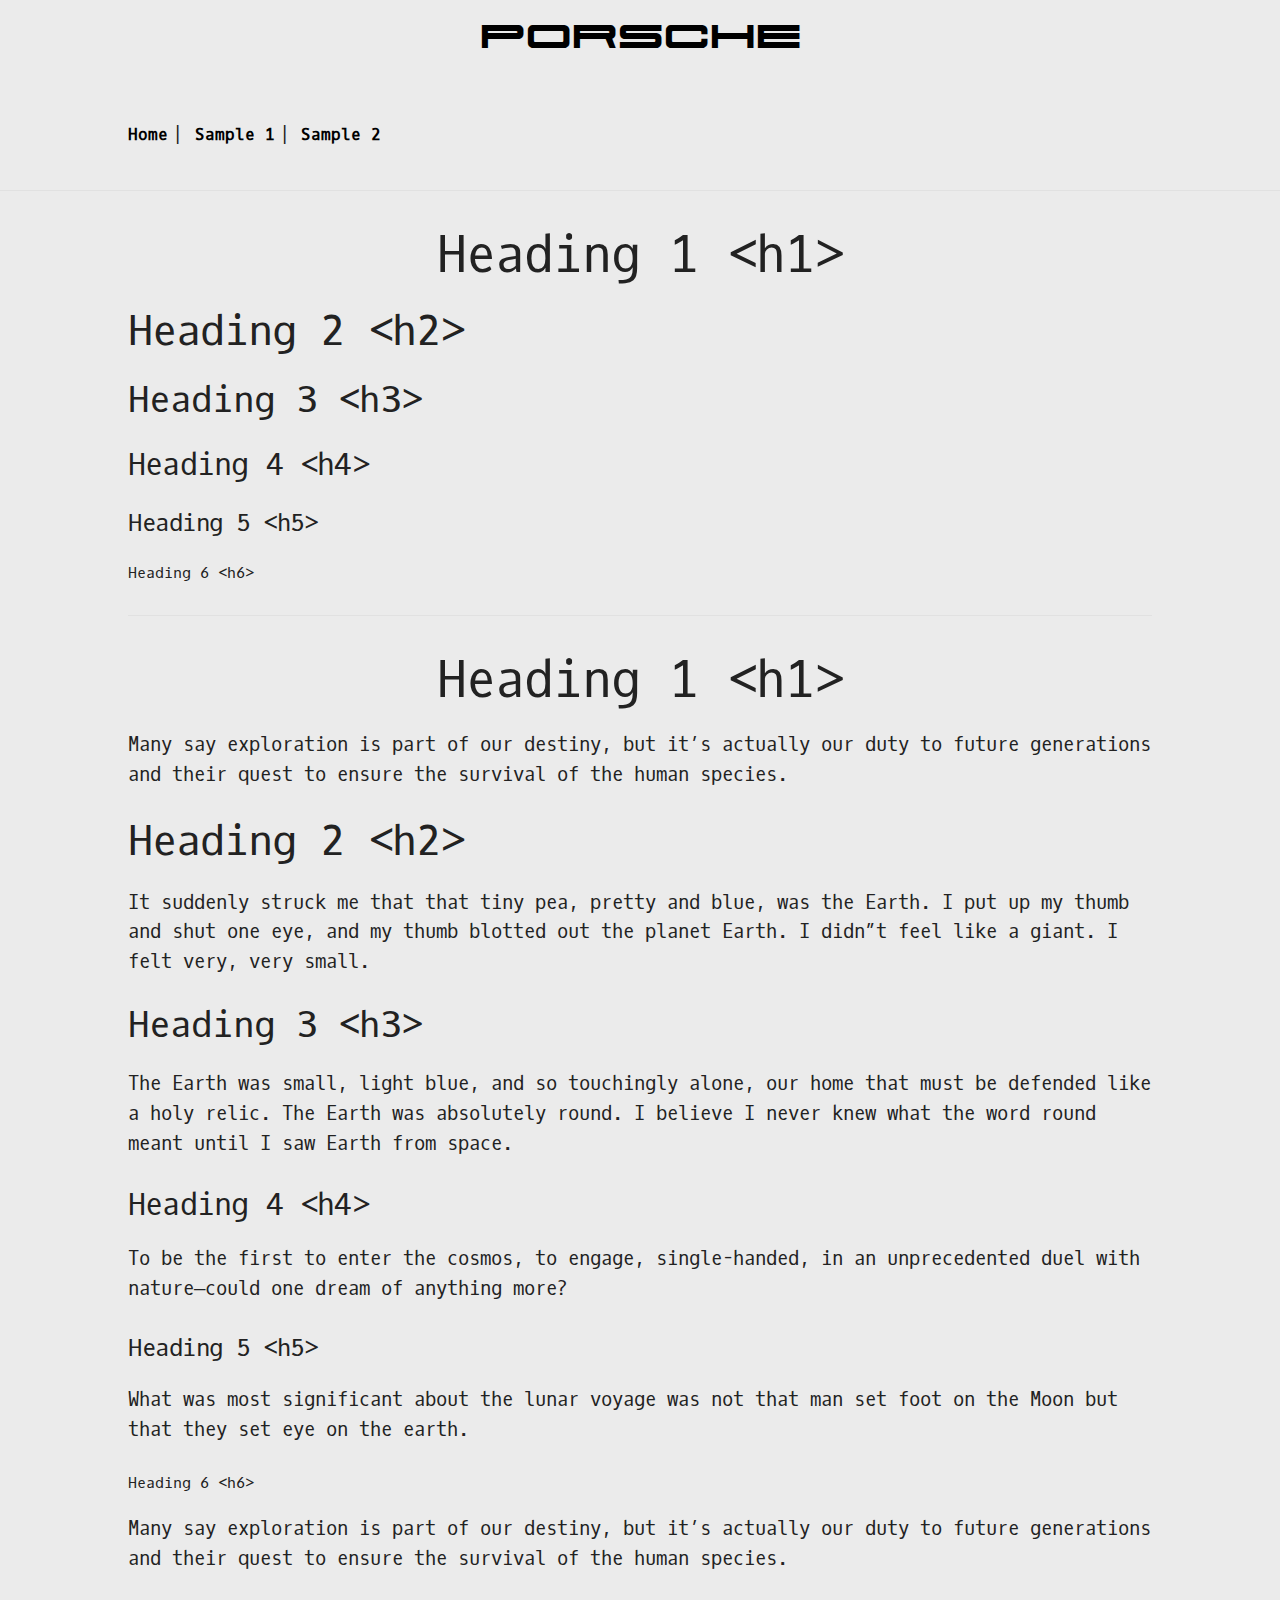
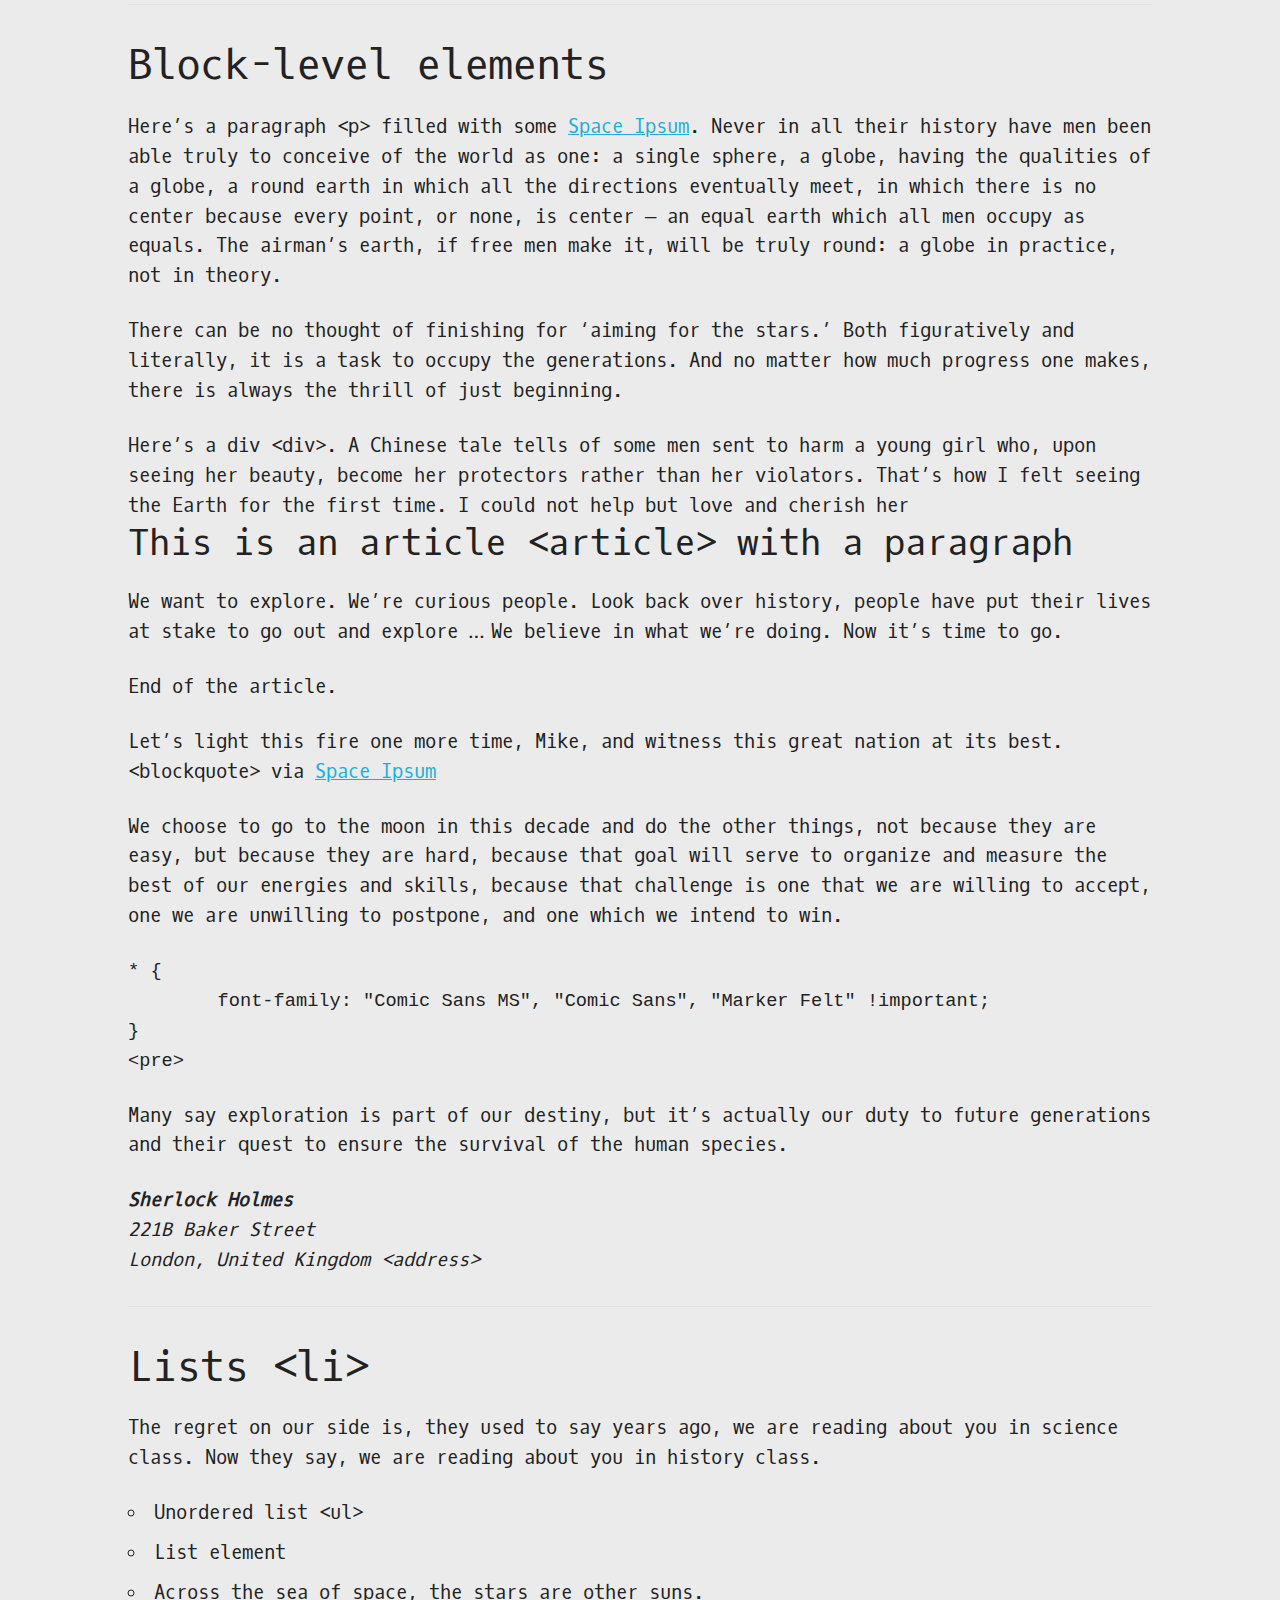
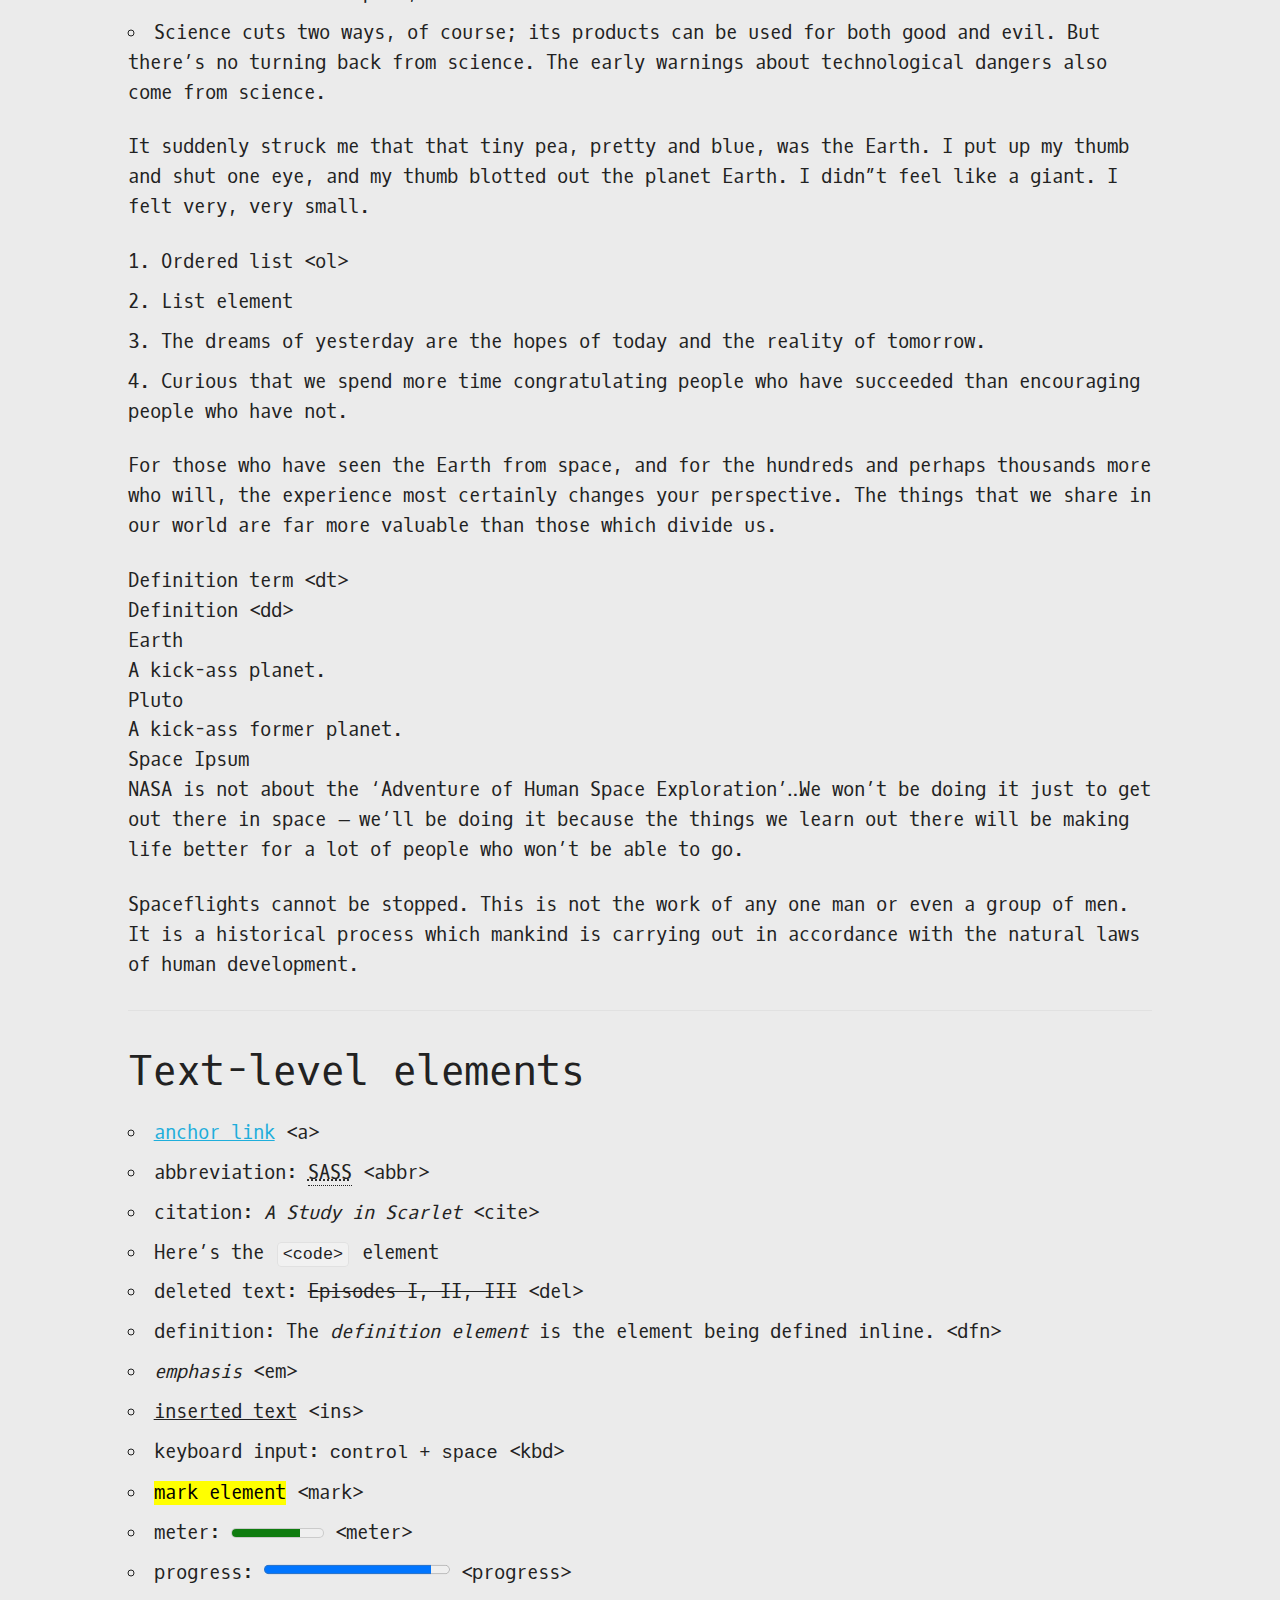
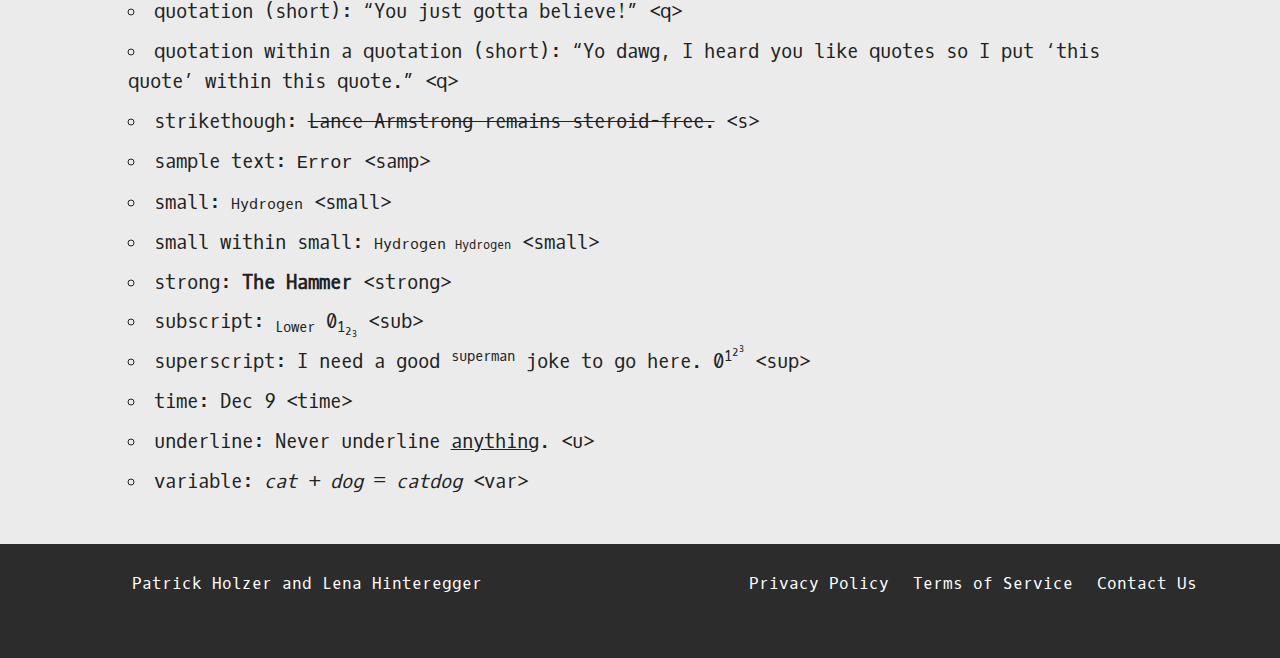
<file: src/sample1.html>
<!DOCTYPE html>
<html lang="en">
<head>
  <meta charset="utf-8">
  <title>MEDT Projekt</title>
  <meta name="viewport" content="width=device-width, initial-scale=1">
  <link rel="stylesheet" href="../css/normalize.css">
  <link rel="stylesheet" href="../css/skeleton.css">
  <link rel="stylesheet" href="../css/style.css">
  <link rel="icon" type="image/svg" href="../images/porsche_logo.svg">
</head>
<body>

  <header>
    <div class="container">
      <div class="row">
        <div class="twelve columns">
          <p id="logo">PORSCHE</p>
        </div>
      </div>
      <div class="row">
        <div class="twelve columns">
          <nav>
            <ul class="navbar">
              <li><a href="index.html">Home</a></li>
              <li><a href="sample1.html">Sample 1</a></li>
              <li><a href="sample2.html">Sample 2</a></li>
            </ul>
          </nav>
        </div>
      </div>
    </div>
  </header>

  <hr>
  <main>
	<div class="container">
		<h1>Heading 1 &lt;h1&gt;</h1>
<h2>Heading 2 &lt;h2&gt;</h2>
<h3>Heading 3 &lt;h3&gt;</h3>
<h4>Heading 4 &lt;h4&gt;</h4>
<h5>Heading 5 &lt;h5&gt;</h5>
<h6>Heading 6 &lt;h6&gt;</h6>
<hr>
<h1>Heading 1 &lt;h1&gt;</h1>
<p>Many say exploration is part of our destiny, but it’s actually our duty to future generations and their quest to ensure the survival of the human species.</p>
<h2>Heading 2 &lt;h2&gt;</h2>
<p>It suddenly struck me that that tiny pea, pretty and blue, was the Earth. I put up my thumb and shut one eye, and my thumb blotted out the planet Earth. I didn”t feel like a giant. I felt very, very small.</p>
<h3>Heading 3 &lt;h3&gt;</h3>
<p>The Earth was small, light blue, and so touchingly alone, our home that must be defended like a holy relic. The Earth was absolutely round. I believe I never knew what the word round meant until I saw Earth from space.</p>
<h4>Heading 4 &lt;h4&gt;</h4>
<p>To be the first to enter the cosmos, to engage, single-handed, in an unprecedented duel with nature—could one dream of anything more?</p>
<h5>Heading 5 &lt;h5&gt;</h5>
<p>What was most significant about the lunar voyage was not that man set foot on the Moon but that they set eye on the earth.</p>
<h6>Heading 6 &lt;h6&gt;</h6>
<p>Many say exploration is part of our destiny, but it’s actually our duty to future generations and their quest to ensure the survival of the human species.</p>
<hr>
<h2>Block-level elements</h2>
<p>Here’s a paragraph &lt;p&gt; filled with some <a href="http://spaceipsum.com/">Space Ipsum</a>. Never in all their history have men been able truly to conceive of the world as one: a single sphere, a globe, having the qualities of a globe, a round earth in which all the directions eventually meet, in which there is no center because every point, or none, is center — an equal earth which all men occupy as equals. The airman’s earth, if free men make it, will be truly round: a globe in practice, not in theory.</p>
<p>There can be no thought of finishing for ‘aiming for the stars.’ Both figuratively and literally, it is a task to occupy the generations. And no matter how much progress one makes, there is always the thrill of just beginning.</p>
<div>Here’s a div &lt;div&gt;. A Chinese tale tells of some men sent to harm a young girl who, upon seeing her beauty, become her protectors rather than her violators. That’s how I felt seeing the Earth for the first time. I could not help but love and cherish her</div>
<article>
<h3>This is an article &lt;article&gt; with a paragraph</h3>
<p>We want to explore. We’re curious people. Look back over history, people have put their lives at stake to go out and explore … We believe in what we’re doing. Now it’s time to go.</p>
<p>End of the article.</p>
</article>
<blockquote><p>Let’s light this fire one more time, Mike, and witness this great nation at its best. &lt;blockquote&gt; via <a href="http://spaceipsum.com/">Space Ipsum</a></p></blockquote>
<p>We choose to go to the moon in this decade and do the other things, not because they are easy, but because they are hard, because that goal will serve to organize and measure the best of our energies and skills, because that challenge is one that we are willing to accept, one we are unwilling to postpone, and one which we intend to win.</p>
<pre>* {
	font-family: "Comic Sans MS", "Comic Sans", "Marker Felt" !important;
}
&lt;pre&gt;
</pre>
<p>Many say exploration is part of our destiny, but it’s actually our duty to future generations and their quest to ensure the survival of the human species.</p>
<address><strong>Sherlock Holmes</strong><br>
221B Baker Street<br>
London, United Kingdom &lt;address&gt;</address>
<hr>
<h2>Lists &lt;li&gt;</h2>
<p>The regret on our side is, they used to say years ago, we are reading about you in science class. Now they say, we are reading about you in history class.</p>
<ul>
<li>Unordered list &lt;ul&gt;</li>
<li>List element</li>
<li>Across the sea of space, the stars are other suns.</li>
<li>Science cuts two ways, of course; its products can be used for both good and evil. But there’s no turning back from science. The early warnings about technological dangers also come from science.</li>
</ul>
<p>It suddenly struck me that that tiny pea, pretty and blue, was the Earth. I put up my thumb and shut one eye, and my thumb blotted out the planet Earth. I didn”t feel like a giant. I felt very, very small.</p>
<ol>
<li>Ordered list &lt;ol&gt;</li>
<li>List element</li>
<li>The dreams of yesterday are the hopes of today and the reality of tomorrow.</li>
<li>Curious that we spend more time congratulating people who have succeeded than encouraging people who have not.</li>
</ol>
<p>For those who have seen the Earth from space, and for the hundreds and perhaps thousands more who will, the experience most certainly changes your perspective. The things that we share in our world are far more valuable than those which divide us.</p>
<dl>
<dt>Definition term &lt;dt&gt;</dt>
<dd>Definition &lt;dd&gt;</dd>
<dt>Earth</dt>
<dd>A kick-ass planet.</dd>
<dt>Pluto</dt>
<dd>A kick-ass former planet.</dd>
<dt>Space Ipsum</dt>
<dd>NASA is not about the ‘Adventure of Human Space Exploration’…We won’t be doing it just to get out there in space – we’ll be doing it because the things we learn out there will be making life better for a lot of people who won’t be able to go.</dd>
</dl>
<p>Spaceflights cannot be stopped. This is not the work of any one man or even a group of men. It is a historical process which mankind is carrying out in accordance with the natural laws of human development.</p>
<hr>
<h2>Text-level elements</h2>
<ul>
<li><a href="#">anchor link</a> &lt;a&gt;</li>
<li>abbreviation: <abbr title="'Syntactically">SASS</abbr> &lt;abbr&gt;</li>
<li>citation: <cite>A Study in Scarlet</cite> &lt;cite&gt;</li>
<li>Here’s the <code>&lt;code&gt;</code> element</li>
<li>deleted text: <del>Episodes I, II, III</del> &lt;del&gt;</li>
<li>definition: The <dfn>definition element</dfn> is the element being defined inline. &lt;dfn&gt;</li>
<li><em>emphasis</em> &lt;em&gt;</li>
<li><ins>inserted text</ins> &lt;ins&gt;</li>
<li>keyboard input: <kbd>control + space</kbd> &lt;kbd&gt;</li>
<li><mark>mark element</mark> &lt;mark&gt;</li>
<li>meter: <meter value="423" min="200" max="500">awesomeness</meter> &lt;meter&gt;</li>
<li>progress: <progress value="90" max="100">70 %</progress> &lt;progress&gt;</li>
<li>quotation (short): <q>You just gotta believe!</q> &lt;q&gt;</li>
<li>quotation within a quotation (short): <q>Yo dawg, I heard you like quotes so I put <q>this quote</q> within this quote.</q> &lt;q&gt;</li>
<li>strikethough: <s>Lance Armstrong remains steroid-free.</s> &lt;s&gt;</li>
<li>sample text: <samp>Error</samp> &lt;samp&gt;</li>
<li>small: <small>Hydrogen</small> &lt;small&gt;</li>
<li>small within small: <small>Hydrogen <small>Hydrogen</small></small> &lt;small&gt;</li>
<li>strong: <strong>The Hammer</strong> &lt;strong&gt;</li>
<li>subscript: <sub>Lower</sub> 0<sub>1<sub>2<sub>3</sub></sub></sub> &lt;sub&gt;</li>
<li>superscript: I need a good <sup>superman</sup> joke to go here. 0<sup>1<sup>2<sup>3</sup></sup></sup> &lt;sup&gt;</li>
<li>time: <time datetime="1985-12-09 19:00">Dec 9</time> &lt;time&gt;</li>
<li>underline: Never underline <u>anything</u>. &lt;u&gt;</li>
<li>variable: <var>cat</var> + <var>dog</var> = <var>catdog</var> &lt;var&gt;</li>
</ul>
	</div>
  </main>

  <footer>
    <div class="row">
      <div class="six columns">
        <p>Patrick Holzer and Lena Hinteregger</p>
      </div>
      <div class="six columns">
        <ul class="footer-links">
          <li><a href="#privacy">Privacy Policy</a></li>
          <li><a href="#terms_of_service">Terms of Service</a></li>
          <li><a href="#contact">Contact Us</a></li>
        </ul>
      </div>
    </div>
  </footer>

  <script src="../js/script.js"></script>
</body>
</html>
</file>
<file: css/skeleton.css>
/*
* Skeleton V2.0.4
* Copyright 2014, Dave Gamache
* www.getskeleton.com
* Free to use under the MIT license.
* http://www.opensource.org/licenses/mit-license.php
* 12/29/2014
*/


/* Table of contents
––––––––––––––––––––––––––––––––––––––––––––––––––
- Grid
- Base Styles
- Typography
- Links
- Buttons
- Forms
- Lists
- Code
- Tables
- Spacing
- Utilities
- Clearing
- Media Queries
*/


/* Grid
–––––––––––––––––––––––––––––––––––––––––––––––––– */
.container {
  position: relative;
  width: 100%;
  max-width: 1600px;
  margin: 0 auto;
  padding: 0 20px;
  box-sizing: border-box; }
.column,
.columns {
  width: 100%;
  float: left;
  box-sizing: border-box; }

/* For devices larger than 400px */
@media (min-width: 400px) {
  .container {
    width: 85%;
    padding: 0; }
}

/* For devices larger than 550px */
@media (min-width: 550px) {
  .container {
    width: 80%; }
  .column,
  .columns {
    margin-left: 4%; }
  .column:first-child,
  .columns:first-child {
    margin-left: 0; }

  .one.column,
  .one.columns                    { width: 4.66666666667%; }
  .two.columns                    { width: 13.3333333333%; }
  .three.columns                  { width: 22%;            }
  .four.columns                   { width: 30.6666666667%; }
  .five.columns                   { width: 39.3333333333%; }
  .six.columns                    { width: 48%;            }
  .seven.columns                  { width: 56.6666666667%; }
  .eight.columns                  { width: 65.3333333333%; }
  .nine.columns                   { width: 74.0%;          }
  .ten.columns                    { width: 82.6666666667%; }
  .eleven.columns                 { width: 91.3333333333%; }
  .twelve.columns                 { width: 100%; margin-left: 0; }

  .one-third.column               { width: 30.6666666667%; }
  .two-thirds.column              { width: 65.3333333333%; }

  .one-half.column                { width: 48%; }

  /* Offsets */
  .offset-by-one.column,
  .offset-by-one.columns          { margin-left: 8.66666666667%; }
  .offset-by-two.column,
  .offset-by-two.columns          { margin-left: 17.3333333333%; }
  .offset-by-three.column,
  .offset-by-three.columns        { margin-left: 26%;            }
  .offset-by-four.column,
  .offset-by-four.columns         { margin-left: 34.6666666667%; }
  .offset-by-five.column,
  .offset-by-five.columns         { margin-left: 43.3333333333%; }
  .offset-by-six.column,
  .offset-by-six.columns          { margin-left: 52%;            }
  .offset-by-seven.column,
  .offset-by-seven.columns        { margin-left: 60.6666666667%; }
  .offset-by-eight.column,
  .offset-by-eight.columns        { margin-left: 69.3333333333%; }
  .offset-by-nine.column,
  .offset-by-nine.columns         { margin-left: 78.0%;          }
  .offset-by-ten.column,
  .offset-by-ten.columns          { margin-left: 86.6666666667%; }
  .offset-by-eleven.column,
  .offset-by-eleven.columns       { margin-left: 95.3333333333%; }

  .offset-by-one-third.column,
  .offset-by-one-third.columns    { margin-left: 34.6666666667%; }
  .offset-by-two-thirds.column,
  .offset-by-two-thirds.columns   { margin-left: 69.3333333333%; }

  .offset-by-one-half.column,
  .offset-by-one-half.columns     { margin-left: 52%; }

}


/* Base Styles
–––––––––––––––––––––––––––––––––––––––––––––––––– */
/* NOTE
html is set to 62.5% so that all the REM measurements throughout Skeleton
are based on 10px sizing. So basically 1.5rem = 15px :) */
html {
  font-size: 62.5%; }
body {
  font-size: 1.5em; /* currently ems cause chrome bug misinterpreting rems on body element */
  line-height: 1.6;
  font-weight: 400;
  font-family: "Raleway", "HelveticaNeue", "Helvetica Neue", Helvetica, Arial, sans-serif;
  color: #222; }


/* Typography
–––––––––––––––––––––––––––––––––––––––––––––––––– */
h1, h2, h3, h4, h5, h6 {
  margin-top: 0;
  margin-bottom: 2rem;
  font-weight: 300; }
h1 { font-size: 4.0rem; line-height: 1.2;  letter-spacing: -.1rem;}
h2 { font-size: 3.6rem; line-height: 1.25; letter-spacing: -.1rem; }
h3 { font-size: 3.0rem; line-height: 1.3;  letter-spacing: -.1rem; }
h4 { font-size: 2.4rem; line-height: 1.35; letter-spacing: -.08rem; }
h5 { font-size: 1.8rem; line-height: 1.5;  letter-spacing: -.05rem; }
h6 { font-size: 1.5rem; line-height: 1.6;  letter-spacing: 0; }

/* Larger than phablet */
@media (min-width: 550px) {
  h1 { font-size: 5.0rem; }
  h2 { font-size: 4.2rem; }
  h3 { font-size: 3.6rem; }
  h4 { font-size: 3.0rem; }
  h5 { font-size: 2.4rem; }
  h6 { font-size: 1.5rem; }
}

p {
  margin-top: 0; }


/* Links
–––––––––––––––––––––––––––––––––––––––––––––––––– */
a {
  color: #1EAEDB; }
a:hover {
  color: #0FA0CE; }


/* Buttons
–––––––––––––––––––––––––––––––––––––––––––––––––– */
.button,
button,
input[type="submit"],
input[type="reset"],
input[type="button"] {
  display: inline-block;
  height: 38px;
  padding: 0 30px;
  color: #555;
  text-align: center;
  font-size: 11px;
  font-weight: 600;
  line-height: 38px;
  letter-spacing: .1rem;
  text-transform: uppercase;
  text-decoration: none;
  white-space: nowrap;
  background-color: transparent;
  border-radius: 4px;
  border: 1px solid #bbb;
  cursor: pointer;
  box-sizing: border-box; }
.button:hover,
button:hover,
input[type="submit"]:hover,
input[type="reset"]:hover,
input[type="button"]:hover,
.button:focus,
button:focus,
input[type="submit"]:focus,
input[type="reset"]:focus,
input[type="button"]:focus {
  color: #333;
  border-color: #888;
  outline: 0; }
.button.button-primary,
button.button-primary,
input[type="submit"].button-primary,
input[type="reset"].button-primary,
input[type="button"].button-primary {
  color: #FFF;
  background-color: #33C3F0;
  border-color: #33C3F0; }
.button.button-primary:hover,
button.button-primary:hover,
input[type="submit"].button-primary:hover,
input[type="reset"].button-primary:hover,
input[type="button"].button-primary:hover,
.button.button-primary:focus,
button.button-primary:focus,
input[type="submit"].button-primary:focus,
input[type="reset"].button-primary:focus,
input[type="button"].button-primary:focus {
  color: #FFF;
  background-color: #1EAEDB;
  border-color: #1EAEDB; }


/* Forms
–––––––––––––––––––––––––––––––––––––––––––––––––– */
input[type="email"],
input[type="number"],
input[type="search"],
input[type="text"],
input[type="tel"],
input[type="url"],
input[type="password"],
textarea,
select {
  height: 38px;
  padding: 6px 10px; /* The 6px vertically centers text on FF, ignored by Webkit */
  background-color: #fff;
  border: 1px solid #D1D1D1;
  border-radius: 4px;
  box-shadow: none;
  box-sizing: border-box; }
/* Removes awkward default styles on some inputs for iOS */
input[type="email"],
input[type="number"],
input[type="search"],
input[type="text"],
input[type="tel"],
input[type="url"],
input[type="password"],
textarea {
  -webkit-appearance: none;
     -moz-appearance: none;
          appearance: none; }
textarea {
  min-height: 65px;
  padding-top: 6px;
  padding-bottom: 6px; }
input[type="email"]:focus,
input[type="number"]:focus,
input[type="search"]:focus,
input[type="text"]:focus,
input[type="tel"]:focus,
input[type="url"]:focus,
input[type="password"]:focus,
textarea:focus,
select:focus {
  border: 1px solid #33C3F0;
  outline: 0; }
label,
legend {
  display: block;
  margin-bottom: .5rem;
  font-weight: 600; }
fieldset {
  padding: 0;
  border-width: 0; }
input[type="checkbox"],
input[type="radio"] {
  display: inline; }
label > .label-body {
  display: inline-block;
  margin-left: .5rem;
  font-weight: normal; }


/* Lists
–––––––––––––––––––––––––––––––––––––––––––––––––– */
ul {
  list-style: circle inside; }
ol {
  list-style: decimal inside; }
ol, ul {
  padding-left: 0;
  margin-top: 0; }
ul ul,
ul ol,
ol ol,
ol ul {
  margin: 1.5rem 0 1.5rem 3rem;
  font-size: 90%; }
li {
  margin-bottom: 1rem; }


/* Code
–––––––––––––––––––––––––––––––––––––––––––––––––– */
code {
  padding: .2rem .5rem;
  margin: 0 .2rem;
  font-size: 90%;
  white-space: nowrap;
  background: #F1F1F1;
  border: 1px solid #E1E1E1;
  border-radius: 4px; }
pre > code {
  display: block;
  padding: 1rem 1.5rem;
  white-space: pre; }


/* Tables
–––––––––––––––––––––––––––––––––––––––––––––––––– */
th,
td {
  padding: 12px 15px;
  text-align: left;
  border-bottom: 1px solid #E1E1E1; }
th:first-child,
td:first-child {
  padding-left: 0; }
th:last-child,
td:last-child {
  padding-right: 0; }


/* Spacing
–––––––––––––––––––––––––––––––––––––––––––––––––– */
button,
.button {
  margin-bottom: 1rem; }
input,
textarea,
select,
fieldset {
  margin-bottom: 1.5rem; }
pre,
blockquote,
dl,
figure,
table,
p,
ul,
ol,
form {
  margin-bottom: 2.5rem; }


/* Utilities
–––––––––––––––––––––––––––––––––––––––––––––––––– */
.u-full-width {
  width: 100%;
  box-sizing: border-box; }
.u-max-full-width {
  max-width: 100%;
  box-sizing: border-box; }
.u-pull-right {
  float: right; }
.u-pull-left {
  float: left; }


/* Misc
–––––––––––––––––––––––––––––––––––––––––––––––––– */
hr {
  margin-top: 3rem;
  margin-bottom: 3.5rem;
  border-width: 0;
  border-top: 1px solid #E1E1E1; }


/* Clearing
–––––––––––––––––––––––––––––––––––––––––––––––––– */

/* Self Clearing Goodness */
.container:after,
.row:after,
.u-cf {
  content: "";
  display: table;
  clear: both; }


/* Media Queries
–––––––––––––––––––––––––––––––––––––––––––––––––– */
/*
Note: The best way to structure the use of media queries is to create the queries
near the relevant code. For example, if you wanted to change the styles for buttons
on small devices, paste the mobile query code up in the buttons section and style it
there.
*/


/* Larger than mobile */
@media (min-width: 400px) {}

/* Larger than phablet (also point when grid becomes active) */
@media (min-width: 550px) {}

/* Larger than tablet */
@media (min-width: 750px) {}

/* Larger than desktop */
@media (min-width: 1000px) {}

/* Larger than Desktop HD */
@media (min-width: 1200px) {}
</file>
<file: css/style.css>
@font-face {
  font-family: '911 Porscha';
  src: url('../css/fonts/911-porscha-2.ttf') format('truetype');
}

@font-face {
  font-family: 'Oxygen Mono Regular';
  src: url('../css/fonts/OxygenMono-Regular.ttf') format('truetype');
}

* {
  margin: 0;
  padding: 0;
  box-sizing: border-box;
}

body {
  font-family: 'Oxygen Mono Regular', sans-serif;
  overflow-x: hidden;
  font-size: 14pt;
  background-color: rgb(235, 235, 235);
}

#logo {
  font-size: 35pt;
  font-family: '911 Porscha', sans-serif;
  text-align: center;
  color: black;
}

.navbar {
  list-style-type: none;
  padding: 0;
  margin: 15pt 0 0;
  display: flex;
  justify-content: flex-start;
  gap: 20pt;
  position: relative;
  z-index: 15;
}

.navbar li {
  position: relative;
}

.navbar li:not(:last-child)::after {
  content: "|";
  position: absolute;
  right: -11.25pt;
}

.navbar a {
  text-decoration: none;
  font-weight: bold;
  font-size: 12pt;
  color: black;
}

.navbar a:hover {
  color: #888;
}

h1 {

  text-align: center;
}

#hero {
  height: calc(100vh - 100pt);
  width: 100vw;
  position: relative;
  overflow: hidden;
  display: flex;
  align-items: center;
  justify-content: center;
}

#hero video {
  width: 100vw; 
  height: 100%; 
  position: absolute;
  top: 0; 
  left: 0; 
  object-fit: cover; 
  z-index: 5;
}

#hero::after {
  width: 100%;
  height: 100%;
  content: '';
  position: absolute;
  left: 0;
  top: 0;
  background: rgba(0, 0, 0, 0.5);
  z-index: 10;
}

#hero .caption {
  position: relative;
  z-index: 20;
  text-align: center;
  color: white;
}

#hero .caption h1 {
  text-transform: uppercase;
  font-weight: bold;
}

#hero .caption h2 {
  font-weight: bold;
}

.models_images {
  position: relative;
  display: inline-block;
  overflow: hidden;
}

.models_images img {
  width: 100%;
  height: 100%;
  object-fit: cover;
  transition: transform 0.5s ease, opacity 0.5s ease;

}

.models_images::before {
  content: "";
  position: absolute;
  top: 0;
  left: 0;
  width: 100%;
  height: 100%;
  background-color: rgba(0, 0, 0, 0); 
  transition: background-color 0.5s ease;
  z-index: 5;
}

.models_images:hover::before {
  background-color: rgba(0, 0, 0, 0.6); 
}

.models_images:hover img {
  transform: scale(1.1); 
  opacity: 0.6; 
}

.four.columns img {
  width: 100%;
  height: 100%;
  object-fit: cover;
}

.text_main {

  padding-top: 15pt;
  text-align: center;

}

.center_text {
  text-align: center;
}

.top-left {
  position: absolute;
  top: 0;
  left: 0;
  color: white;
  font-weight: bold;
  padding: 5pt 13pt;
  font-size: 30pt;
  text-align: center;
  z-index: 10;
  transition: opacity 0.5s ease;
}

.models_images:hover .top-left {
  opacity: 0;
}

.models_images .hover-text {
  position: absolute;
  top: 50%;
  left: 50%;
  transform: translate(-50%, -50%);
  font-size: 18pt;
  color: white;
  text-align: center;
  opacity: 0;
  z-index: 15;
  transition: opacity 0.5s ease;
}

.models_images:hover .hover-text {
  opacity: 1;
}


@media (max-width: 600px) {
  .top-left {
    font-size: 20pt;
  }
  .hover-text {
    font-size: 14pt;
  }
}
@media (min-width: 601px) and (max-width: 1200px) {
  .top-left {
    font-size: 25pt;
  }
  .hover-text {
    font-size: 16pt;
  }
}
@media (min-width: 1201px) {
  .top-left {
    font-size: 30pt;
  }
  .hover-text {
    font-size: 18pt;
  }
}

.slider {
  position: relative;
  width: 100%;
  overflow: hidden;
  margin: auto;
}

.slides {
  display: flex;
  transition: transform 0.5s ease-in-out;
  width: calc(100% * 3);
}


.slide {
  display: flex;
  justify-content: space-between;
  width: 100%;
}

.slide img {
  width: 100%;
  height: auto;
  max-width: 100%;
}

.prev, .next {
  position: absolute;
  top: 50%;
  transform: translateY(-50%);
  font-size: 30px;
  color: black;
  cursor: pointer;
  padding: 10pt;
  background-color: rgba(0,0,0, 0);
  border-radius: 50%;
}

.prev {
  left: 10pt;
}

.next {
  right: 10pt;
}

.six.columns {
  display: flex;
  flex-direction: column;
  align-items: center;
  justify-content: center;
}

.models_slider {
  text-align: center;
  font-size: 21pt;

}

.porsche-img {
  width: 100%;
  height: auto; 
  display: block; 
  border-radius: 10pt;
}


.zoom {
  overflow: hidden;
}

.image-container {
  position: relative;
  overflow: hidden; 
  height: 280pt;
}

.scaled_images {
  width: 100%;
  height: 100%;
  object-fit: cover;
  transition: transform 0.3s ease;
  border-radius: 10pt;
}

.image-text {
  position: absolute;
  bottom: 0;
  left: 0;
  width: 100%;
  padding: 10pt;
  color: white;
  text-align: left;
  font-size: 16pt;
  display: flex;
  justify-content: space-between;
  align-items: center;
}

.image-text p {
  margin: 0;
}

.arrow {
  font-size: 16pt;
  font-weight: bold;
}

.scaled_images:hover {
  transform: scale(1.05);

}

footer {
  background-color: rgb(44, 44, 44);
  color: white;
  padding: 20pt 0;
  margin-top: 16pt;
  font-size: 12pt;
}

.footer-links {
  list-style-type: none;
  padding: 0;
  display: flex; 
  justify-content: flex-end;
  gap: 18pt;
}

.footer-links li a {
  color: white;
  text-decoration: none;
}

.footer-links li a:hover {
  color: darkgray;
}

model-viewer {
  width: 100%;
  height: 400pt;
}

.video-container {
  width: 100%;
  overflow: hidden;
  border-radius: 15pt;
  box-shadow: 0 2pt 8pt rgba(0, 0, 0, 0.2);
}

.rounded-video video {
  width: 100%;
  height: auto; 
  display: block;
  border-radius: 15pt;
}

.video-text {

  text-align: center;
  font-size: 14pt;

}

.images_gallery {
  width: 100%;
  height: 100%;
  object-fit: cover;
  border-radius: 15pt;
  padding: 10pt;
}

.modal {
  display: none;
  position: fixed;
  z-index: 1000;
  left: 0;
  top: 0;
  width: 100%;
  height: 100%;
  overflow: auto;
  background-color: rgba(0, 0, 0, 0.8);
}

.modal-content {
  margin: auto;
  display: block;
  width: 80%;
  height: auto;
  border-radius: 15pt;
}

.close {
  position: absolute;
  top: 20px;
  right: 30px;
  color: white;
  font-size: 40px;
  font-weight: bold;
  cursor: pointer;
}

.modal-arrow {
  position: absolute;
  top: 50%;
  width: auto;
  padding: 16pt;
  color: white;
  font-size: 30pt;
  font-weight: bold;
  cursor: pointer;
  user-select: none;
  transform: translateY(-50%);
  z-index: 1001;
}

#prevArrow {
  left: 0;
}

#nextArrow {
  right: 0;
}
</file>
